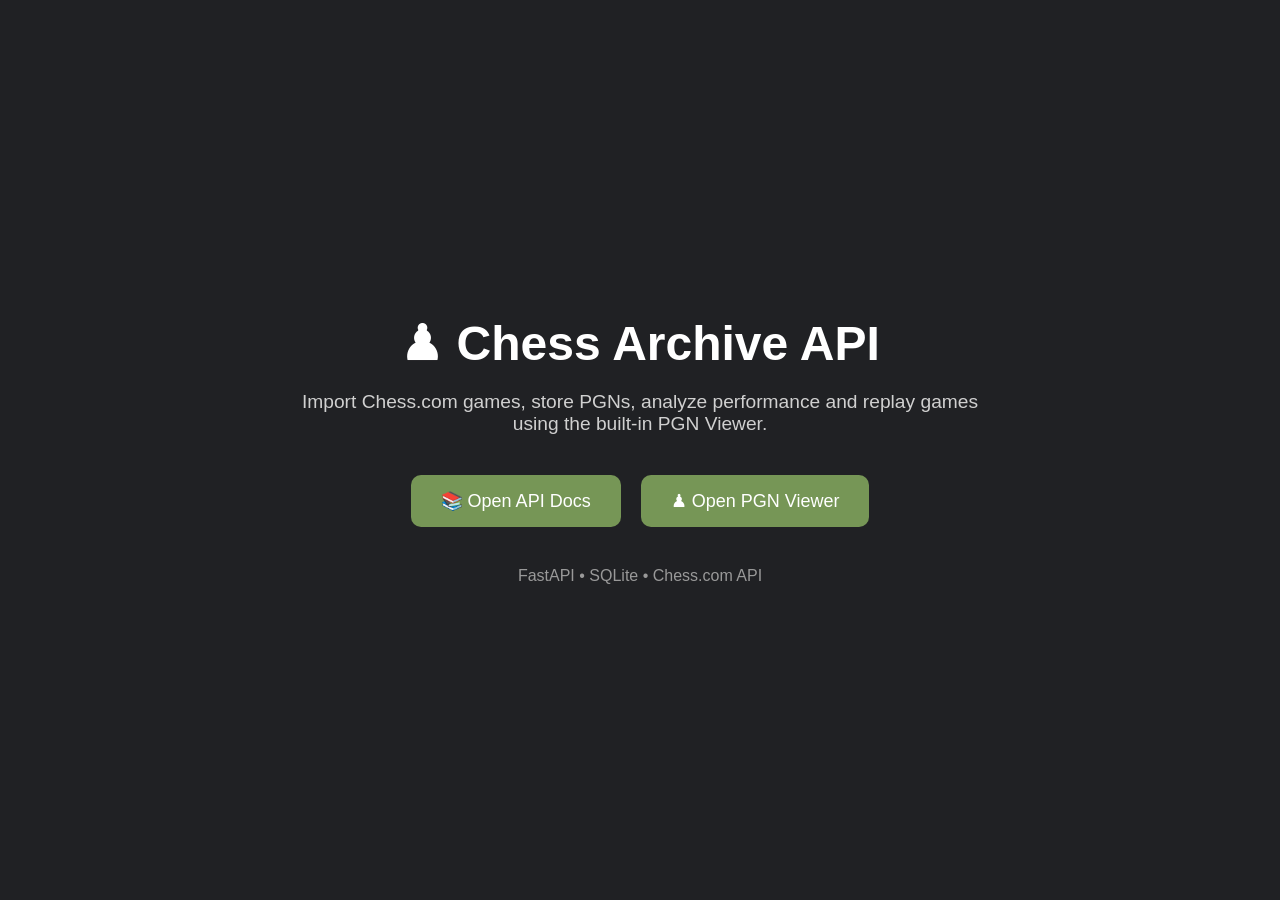
<file: app/templates/home.html>
<!DOCTYPE html>
<html lang="en">
<head>
    <meta charset="UTF-8">
    <meta name="viewport" content="width=device-width, initial-scale=1.0">
    <title>Chess Archive API</title>

    <style>

        *{
            margin:0;
            padding:0;
            box-sizing:border-box;
        }

        body{
            background:#202124;
            color:white;
            font-family:Arial, Helvetica, sans-serif;
            min-height:100vh;

            display:flex;
            justify-content:center;
            align-items:center;
        }

        .container{
            text-align:center;
            max-width:700px;
        }

        h1{
            font-size:3rem;
            margin-bottom:20px;
        }

        p{
            font-size:1.2rem;
            color:#d0d0d0;
            margin-bottom:40px;
        }

        .buttons{
            display:flex;
            justify-content:center;
            gap:20px;
            flex-wrap:wrap;
        }

        a{
            text-decoration:none;
        }

        .btn{
            background:#769656;
            color:white;
            padding:15px 30px;
            border-radius:10px;
            font-size:18px;
            transition:0.3s;
        }

        .btn:hover{
            transform:translateY(-3px);
        }

        .footer{
            margin-top:40px;
            color:#999;
        }

    </style>
</head>
<body>

<div class="container">

    <h1>♟ Chess Archive API</h1>

    <p>
        Import Chess.com games, store PGNs,
        analyze performance and replay games
        using the built-in PGN Viewer.
    </p>

    <div class="buttons">

        <a href="/docs">
            <div class="btn">
                📚 Open API Docs
            </div>
        </a>

        <a href="/viewer">
            <div class="btn">
                ♟ Open PGN Viewer
            </div>
        </a>

    </div>

    <div class="footer">

        FastAPI • SQLite • Chess.com API

    </div>

</div>

</body>
</html>
</file>
